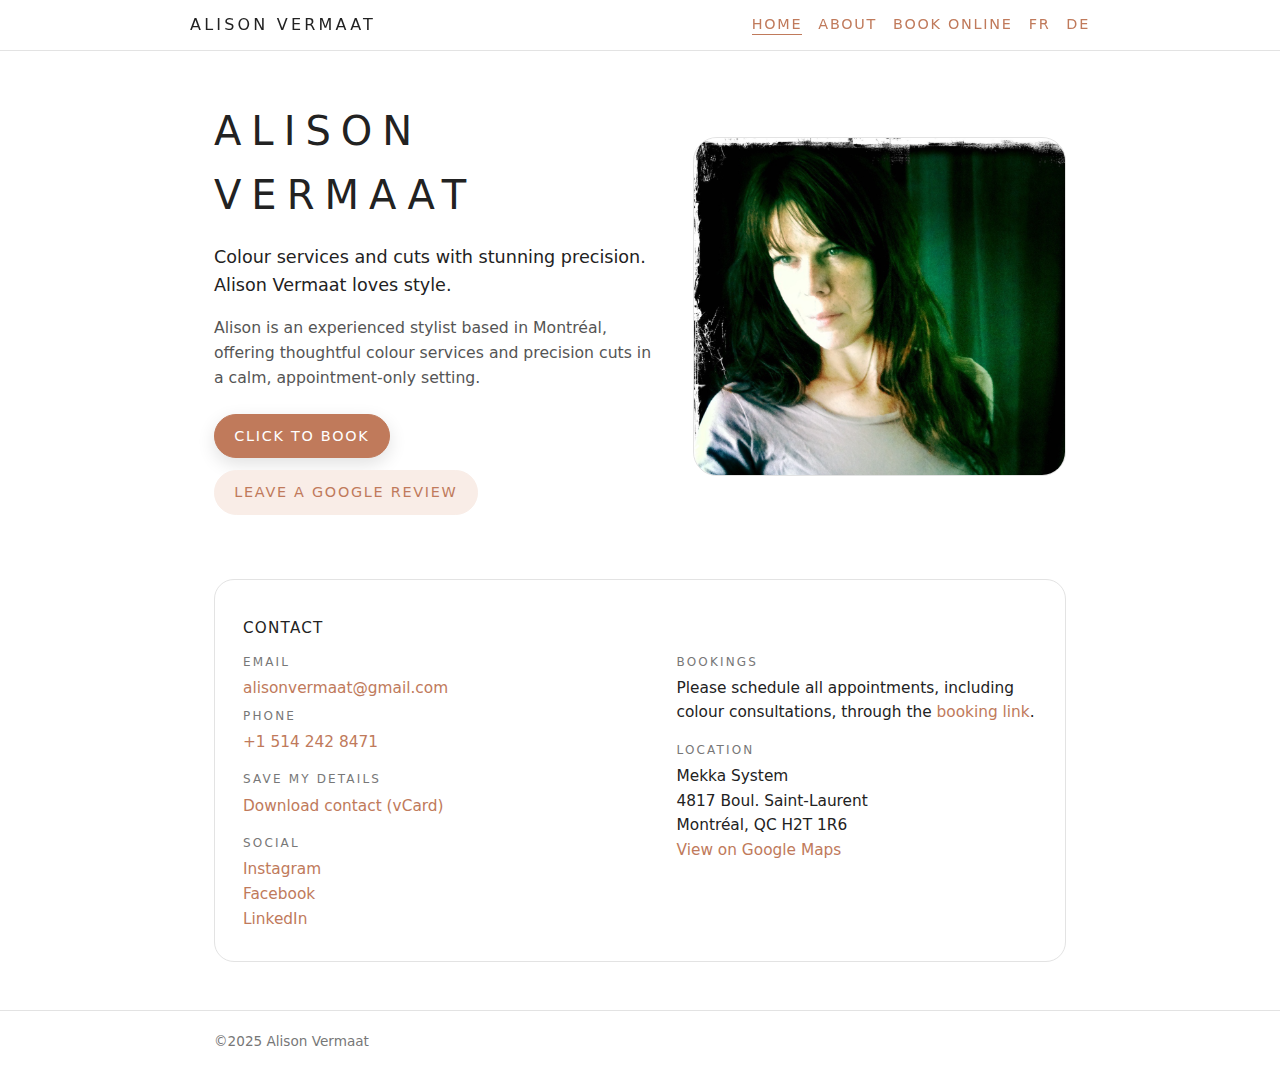
<file: docs/index.html>
<!DOCTYPE html>
<html lang="en">
<head>
<meta charset="utf-8"/>
<!-- Google Tag Manager -->
<script>(function(w,d,s,l,i){w[l]=w[l]||[];w[l].push({'gtm.start':
new Date().getTime(),event:'gtm.js'});var f=d.getElementsByTagName(s)[0],
j=d.createElement(s),dl=l!='dataLayer'?'&l='+l:'';j.async=true;j.src=
'https://www.googletagmanager.com/gtm.js?id='+i+dl;f.parentNode.insertBefore(j,f);
})(window,document,'script','dataLayer','GTM-ML8NBLZ9');</script>
<!-- End Google Tag Manager --> 

<title>Alison Vermaat – Montréal Hairstylist</title>

<!-- Canonical URL -->
<link rel="canonical" href="https://alisonvermaat.com/index.html" />

<meta name="viewport" content="width=device-width, initial-scale=1"/>
<meta name="description" content="Professional hairstylist in Montréal specializing in colour services and precision cuts. Appointment-only services at Mekka System on Saint-Laurent. Book online or contact Alison directly."/>

<!-- Styles -->
<link rel="stylesheet" href="assets/styles.css?v=4"/>

<!-- Language -->
<link rel="alternate" hreflang="fr" href="https://alisonvermaat.com/fr/index.html" />
<link rel="alternate" hreflang="de" href="https://alisonvermaat.com/de/index.html" />

<!-- Favicon -->
<link rel="icon" type="image/png" href="assets/images/icon_0032.png"/>

<!-- Open Graph -->
<meta property="og:title" content="Alison Vermaat – Montréal Hairstylist"/>
<meta property="og:description" content="Colour services and precision cuts in Montréal. Appointment-only services at Mekka System."/>
<meta property="og:image" content="https://alisonvermaat.com/assets/images/ogImage_1200_630.jpg"/>
<meta property="og:url" content="https://alisonvermaat.com/"/>
<meta property="og:type" content="website"/>

<!-- Twitter -->
<meta name="twitter:card" content="summary_large_image"/>
<meta name="twitter:title" content="Alison Vermaat – Montréal Hairstylist"/>
<meta name="twitter:description" content="Colour services and precision cuts in Montréal."/>
<meta name="twitter:image" content="https://alisonvermaat.com/assets/images/ogImage_1200_630.jpg"/>

<!-- Structured Data (JSON-LD for LLMs + SEO) -->
<script type="application/ld+json">
{
  "@context": "https://schema.org",
  "@type": "Person",
  "name": "Alison Vermaat",
  "jobTitle": "Hairstylist",
  "gender": "Female",
  "image": "https://alisonvermaat.com/assets/images/alison-headshot-cropped.png",
  "url": "https://alisonvermaat.com",
  "email": "mailto:alisonvermaat@gmail.com",
  "telephone": "+1-514-242-8471",
  "sameAs": [
    "https://www.instagram.com/alisonvermaat/",
    "https://www.facebook.com/AlisonVermaatHair/"
  ],
  "worksFor": {
    "@type": "Organization",
    "name": "Mekka System",
    "url": "https://mekkasystem.com"
  }
}
</script>

<script type="application/ld+json">
{
  "@context": "https://schema.org",
  "@type": "LocalBusiness",
  "name": "Alison Vermaat Hairstyling",
  "image": "https://alisonvermaat.com/assets/images/alison-headshot-cropped.png",
  "address": {
    "@type": "PostalAddress",
    "streetAddress": "4817 Boul. Saint-Laurent",
    "addressLocality": "Montréal",
    "addressRegion": "QC",
    "postalCode": "H2T 1R6",
    "addressCountry": "CA"
  },
  "geo": {
    "@type": "GeoCoordinates",
    "latitude": 45.5207,
    "longitude": -73.5931
  },
  "telephone": "+1-514-242-8471",
  "priceRange": "$$",
  "url": "https://alisonvermaat.com",
  "sameAs": [
    "https://www.instagram.com/alisonvermaat/",
    "https://www.facebook.com/AlisonVermaatHair/"
  ],
  "makesOffer": {
    "@type": "Offer",
    "availability": "https://schema.org/InStock",
    "url": "https://book.squareup.com/appointments/a61c18f4-47b8-4120-b213-162e80418e71/location/083S261VAGXM2/services?team_member_id=TMOB4-MGZw8AaShi"
  }
}
</script>
<!-- Change to user preferred language  -->
<script>
(function() {
  const COOKIE_NAME = "lang_pref";
  const COOKIE_DAYS = 365;

  // Read cookie
  function getCookie(name) {
    const value = ("; " + document.cookie).split("; " + name + "=");
    return value.length === 2 ? value.pop().split(";").shift() : null;
  }

  // Write cookie
  function setCookie(name, value, days) {
    const date = new Date();
    date.setTime(date.getTime() + (days * 24 * 60 * 60 * 1000));
    const expires = "expires=" + date.toUTCString();
    document.cookie = name + "=" + value + ";" + expires + ";path=/";
  }

  function inLangPath(lang) {
    return location.pathname.includes("/" + lang + "/");
  }

  function redirectTo(lang) {
    if (!inLangPath(lang)) {
      window.location.replace(lang + "/index.html");
    }
  }

  // 1. Respect existing cookie
  const savedLang = getCookie(COOKIE_NAME);
  if (savedLang) {
    if (savedLang === "fr") {
      redirectTo("fr");
    } else if (savedLang === "de") {
      redirectTo("de");
    }
    // If "en" or anything else, stay on default
    return;
  }

  // 2. No cookie? Detect browser language
  const browserLang = (navigator.language || navigator.userLanguage || "").toLowerCase();

  if (browserLang.startsWith("fr")) {
    setCookie(COOKIE_NAME, "fr", COOKIE_DAYS);
    redirectTo("fr");
  } else if (browserLang.startsWith("de")) {
    setCookie(COOKIE_NAME, "de", COOKIE_DAYS);
    redirectTo("de");
  } else {
    // Default to English, but also store the preference
    setCookie(COOKIE_NAME, "en", COOKIE_DAYS);
    // No redirect needed if your root is English
  }
})();
</script>
</head>

<body>
<!-- Google Tag Manager (noscript) -->
<noscript><iframe src="https://www.googletagmanager.com/ns.html?id=GTM-ML8NBLZ9"
height="0" width="0" style="display:none;visibility:hidden"></iframe></noscript>
<!-- End Google Tag Manager (noscript) -->  

<header class="site-header">
  <div class="container header-inner">
    <div class="brand">ALISON VERMAAT</div>
    <nav>
      <ul>
        <li><a class="active" href="index.html">Home</a></li>
        <li><a href="about.html">About</a></li>
        <li><a href="https://book.squareup.com/appointments/a61c18f4-47b8-4120-b213-162e80418e71/location/083S261VAGXM2/services?team_member_id=TMOB4-MGZw8AaShi" target="_blank" rel="noopener">Book Online</a></li>
        <li><a href="fr/index.html" onclick="document.cookie='lang_pref=fr;path=/;max-age=31536000'">FR</a></li>
        <li><a href="de/index.html" onclick="document.cookie='lang_pref=de;path=/;max-age=31536000'">DE</a></li>
      </ul>
    </nav>
  </div>
</header>

<main>

<section class="hero">
  <div class="container hero-grid">

    <div>
      <div class="hero-title">ALISON VERMAAT</div>
      <div class="hero-subtitle">Colour services and cuts with stunning precision. Alison Vermaat loves style.</div>

      <p class="hero-text">
        Alison is an experienced stylist based in Montréal, offering thoughtful colour services and precision cuts
        in a calm, appointment-only setting.
      </p>

      <div class="hero-actions">
        <a class="btn btn-primary" href="https://book.squareup.com/appointments/a61c18f4-47b8-4120-b213-162e80418e71/location/083S261VAGXM2/services?team_member_id=TMOB4-MGZw8AaShi" target="_blank" rel="noopener">Click to book</a>
        <a class="btn btn-outline" href="https://g.page/r/CZDIIzeqloTgEBM/review" target="_blank" rel="noopener">Leave a Google Review</a>
      </div>
    </div>

    <div class="hero-photo">
      <img src="assets/images/alison-headshot-cropped.png" alt="Hairstyling by Alison Vermaat"/>
    </div>

  </div>
</section>

<section>
<div class="container">
  <div class="card">
    <h2 class="section-heading">Contact</h2>

    <div class="contact-grid">

      <!-- Column 1 -->
      <div>

        <div class="label">Email</div>
        <div class="contact-item"><a href="mailto:alisonvermaat@gmail.com">alisonvermaat@gmail.com</a></div>

        <div class="label">Phone</div>
        <div class="contact-item"><a href="tel:+15142428471">+1 514 242 8471</a></div>

        <div class="label" style="margin-top: 1rem;">Save my details</div>
        <div class="contact-item"><a href="assets/alison-vermaat.vcf">Download contact (vCard)</a></div>

        <div class="label" style="margin-top: 1rem;">Social</div>
        <div class="contact-item">
          <a href="https://www.instagram.com/alisonvermaat/" target="_blank" rel="noopener">Instagram</a><br>
          <a href="https://www.facebook.com/AlisonVermaatHair/" target="_blank" rel="noopener">Facebook</a><br>
          <a href="https://www.linkedin.com/in/alison-vermaat-60738720/" target="_blank" rel="noopener">LinkedIn</a>
        </div>

      </div>

      <!-- Column 2 -->
      <div>
        <div class="label">Bookings</div>
        <div class="contact-item">
          Please schedule all appointments, including colour consultations, through the <a href="https://book.squareup.com/appointments/a61c18f4-47b8-4120-b213-162e80418e71/location/083S261VAGXM2/services?team_member_id=TMOB4-MGZw8AaShi" target="_blank" rel="noopener">booking link</a>.
        </div>

        <div class="label" style="margin-top: 1rem;">Location</div>
        <div class="contact-item">
          Mekka System<br>
          4817 Boul. Saint-Laurent<br>
          Montréal, QC H2T 1R6<br>
          <a href="https://maps.app.goo.gl/1p2xYWbR5gcH4Tza8" target="_blank" rel="noopener">View on Google Maps</a>
        </div>
      </div>

    </div>
  </div>
</div>
</section>

</main>

<footer>
  <div class="container footer-inner">
    <div>©2025 Alison Vermaat</div>
  </div>
</footer>

</body>
</html>
</file>
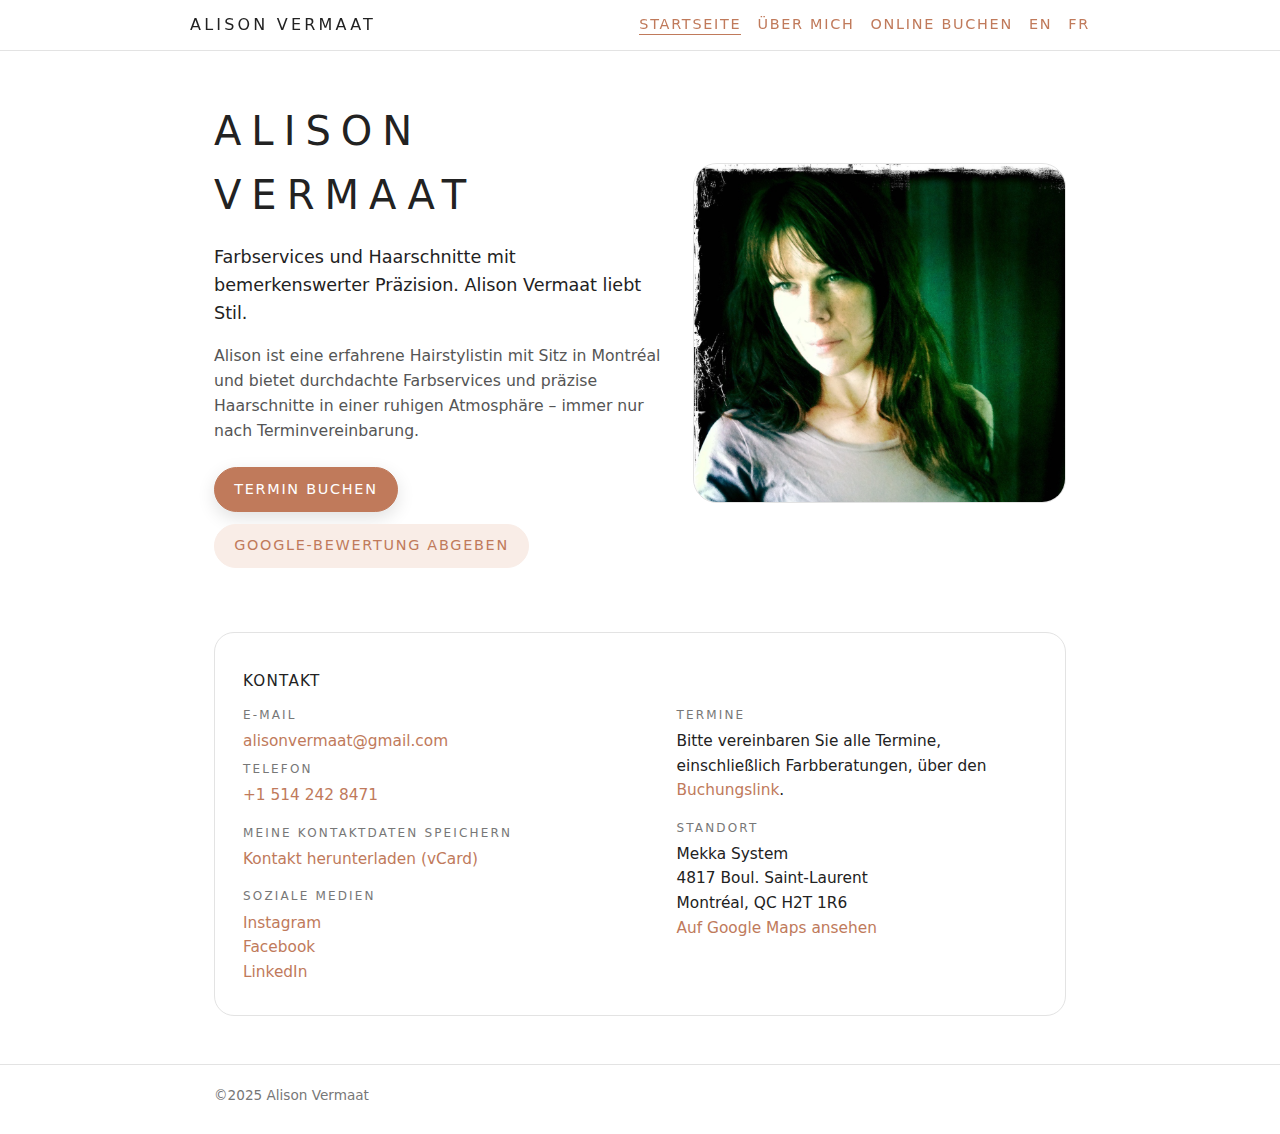
<file: docs/de/index.html>
<!DOCTYPE html>
<html lang="de">
<head>
<meta charset="utf-8"/>

<title>Alison Vermaat – Hairstylistin in Montréal</title>

<link rel="canonical" href="https://alisonvermaat.com/"/>

<meta name="viewport" content="width=device-width, initial-scale=1"/>
<meta name="description" content="Professionelle Hairstylistin in Montréal, spezialisiert auf Farbservices und präzise Haarschnitte. Termine nach Vereinbarung bei Mekka System auf der Saint-Laurent. Online buchen oder Alison direkt kontaktieren."/>

<!-- Styles -->
<link rel="stylesheet" href="../assets/styles.css?v=4"/>

<!-- Language -->
<link rel="alternate" hreflang="en" href="https://alisonvermaat.com/index.html" />
<link rel="alternate" hreflang="fr" href="https://alisonvermaat.com/fr/index.html" />

<!-- Favicon -->
<link rel="icon" type="image/png" href="../assets/images/icon_0032.png"/>

<!-- Open Graph -->
<meta property="og:title" content="Alison Vermaat – Hairstylistin in Montréal"/>
<meta property="og:description" content="Farbservices und präzise Haarschnitte in Montréal, nach Vereinbarung bei Mekka System."/>
<meta property="og:image" content="https://alisonvermaat.com/assets/images/ogImage_1200_630.jpg"/>
<meta property="og:url" content="https://alisonvermaat.com/"/>
<meta property="og:type" content="website"/>

<!-- Twitter -->
<meta name="twitter:card" content="summary_large_image"/>
<meta name="twitter:title" content="Alison Vermaat – Hairstylistin in Montréal"/>
<meta name="twitter:description" content="Farbservices und präzise Haarschnitte in Montréal."/>
<meta name="twitter:image" content="https://alisonvermaat.com/assets/images/ogImage_1200_630.jpg"/>

</head>

<body>

<div lang="de">

<header class="site-header">
  <div class="container header-inner">
    <div class="brand">ALISON VERMAAT</div>
    <nav>
      <ul>
        <li><a class="active" href="index.html">Startseite</a></li>
        <li><a href="about.html">Über mich</a></li>
        <li>
          <a href="https://book.squareup.com/appointments/a61c18f4-47b8-4120-b213-162e80418e71/location/083S261VAGXM2/services?team_member_id=TMOB4-MGZw8AaShi"
             target="_blank" rel="noopener">
             Online buchen
          </a>
        </li>
        <li><a href="../index.html" onclick="document.cookie='lang_pref=en;path=/;max-age=31536000'">EN</a></li>
        <li><a href="../fr/index.html" onclick="document.cookie='lang_pref=fr;path=/;max-age=31536000'">FR</a></li>
      </ul>
    </nav>
  </div>
</header>

<main>

<section class="hero">
  <div class="container hero-grid">

    <div>
      <div class="hero-title">ALISON VERMAAT</div>
      <div class="hero-subtitle">
        Farbservices und Haarschnitte mit bemerkenswerter Präzision. Alison Vermaat liebt Stil.
      </div>

      <p class="hero-text">
        Alison ist eine erfahrene Hairstylistin mit Sitz in Montréal und bietet durchdachte Farbservices
        und präzise Haarschnitte in einer ruhigen Atmosphäre – immer nur nach Terminvereinbarung.
      </p>

      <div class="hero-actions">
        <a class="btn btn-primary"
           href="https://book.squareup.com/appointments/a61c18f4-47b8-4120-b213-162e80418e71/location/083S261VAGXM2/services?team_member_id=TMOB4-MGZw8AaShi"
           target="_blank" rel="noopener">
           Termin buchen
        </a>

        <a class="btn btn-outline"
           href="https://g.page/r/CZDIIzeqloTgEBM/review"
           target="_blank" rel="noopener">
           Google-Bewertung abgeben
        </a>
      </div>
    </div>

    <div class="hero-photo">
      <img src="../assets/images/alison-headshot-cropped.png"
           alt="Hairstylistin Alison Vermaat in Montréal"/>
    </div>

  </div>
</section>

<section>
  <div class="container">
    <div class="card">
      <h2 class="section-heading">Kontakt</h2>

      <div class="contact-grid">

        <!-- Left Column -->
        <div>

          <div class="label">E-Mail</div>
          <div class="contact-item">
            <a href="mailto:alisonvermaat@gmail.com">alisonvermaat@gmail.com</a>
          </div>

          <div class="label">Telefon</div>
          <div class="contact-item">
            <a href="tel:+15142428471">+1 514 242 8471</a>
          </div>

          <div class="label" style="margin-top: 1rem;">Meine Kontaktdaten speichern</div>
          <div class="contact-item">
            <a href="../assets/alison-vermaat.vcf">Kontakt herunterladen (vCard)</a>
          </div>

          <div class="label" style="margin-top: 1rem;">Soziale Medien</div>
          <div class="contact-item">
            <a href="https://www.instagram.com/alisonvermaat/" target="_blank" rel="noopener">Instagram</a><br>
            <a href="https://www.facebook.com/AlisonVermaatHair/" target="_blank" rel="noopener">Facebook</a><br>
            <a href="https://www.linkedin.com/in/alison-vermaat-60738720/" target="_blank" rel="noopener">LinkedIn</a>
          </div>

        </div>

        <!-- Right Column -->
        <div>

          <div class="label">Termine</div>
          <div class="contact-item">
            Bitte vereinbaren Sie alle Termine, einschließlich Farbberatungen, über den <a href="https://book.squareup.com/appointments/a61c18f4-47b8-4120-b213-162e80418e71/location/083S261VAGXM2/services?team_member_id=TMOB4-MGZw8AaShi" target="_blank" rel="noopener">Buchungslink</a>.
          </div>

          <div class="label" style="margin-top: 1rem;">Standort</div>
          <div class="contact-item">
            Mekka System<br>
            4817 Boul. Saint-Laurent<br>
            Montréal, QC H2T 1R6<br>
            <a href="https://maps.app.goo.gl/1p2xYWbR5gcH4Tza8" target="_blank" rel="noopener">
              Auf Google Maps ansehen
            </a>
          </div>

        </div>

      </div>
    </div>
  </div>
</section>

</main>

<footer>
  <div class="container footer-inner">
    <div>©2025 Alison Vermaat</div>
  </div>
</footer>

</div>

</body>
</html>
</file>
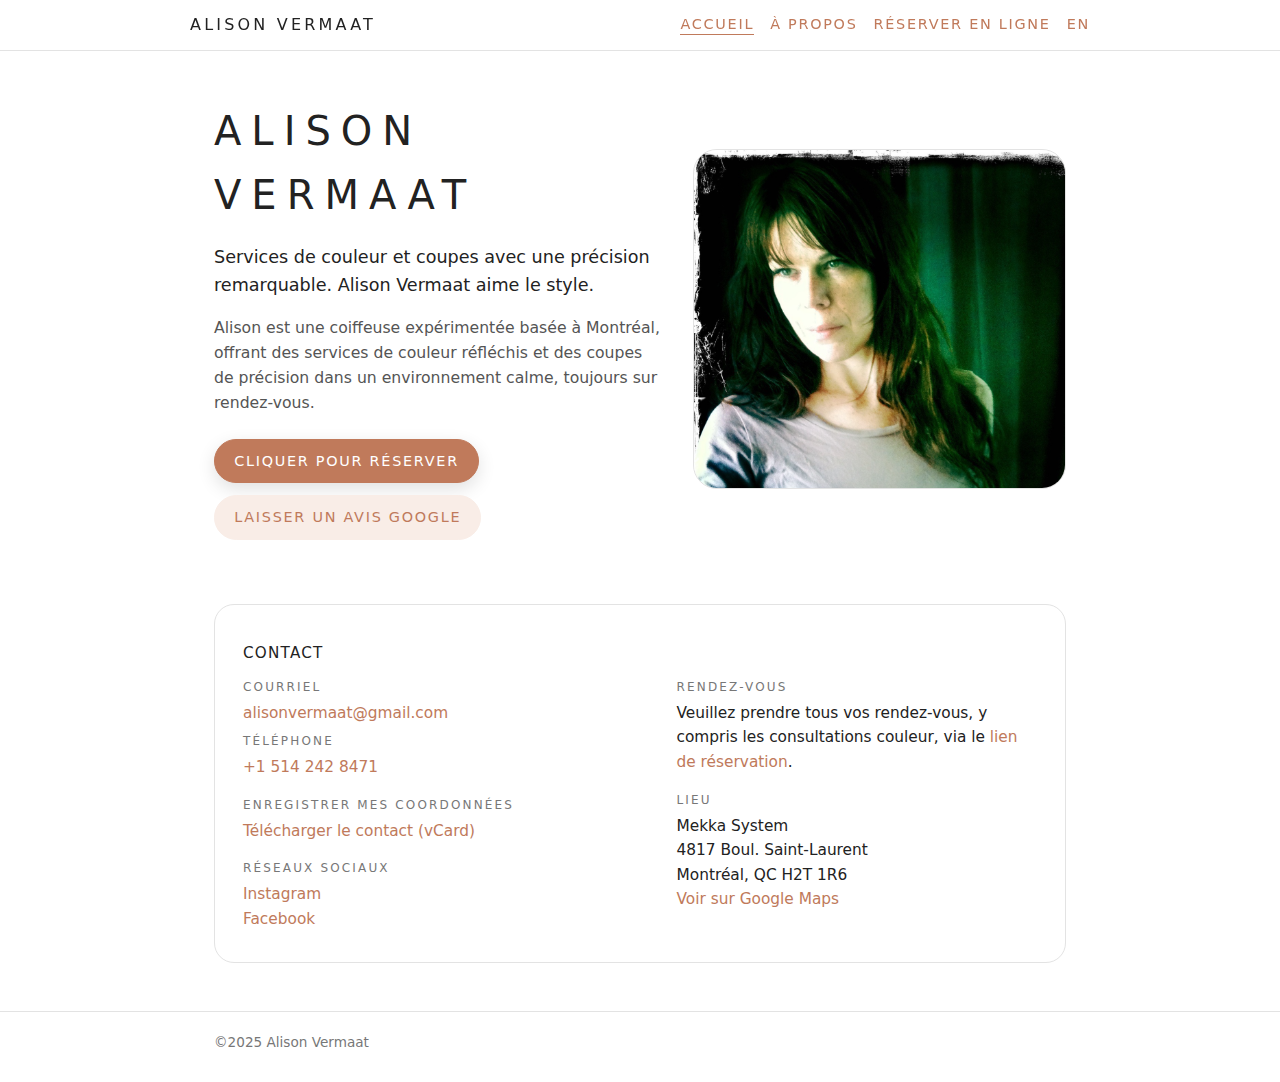
<file: docs/fr/index.html>
<!DOCTYPE html>
<html lang="fr">
<head>
<meta charset="utf-8"/>

<title>Alison Vermaat – Coiffeuse à Montréal</title>

<link rel="canonical" href="https://alisonvermaat.com/"/>

<meta name="viewport" content="width=device-width, initial-scale=1"/>
<meta name="description" content="Coiffeuse professionnelle à Montréal, spécialisée en services de couleur et coupes de précision. Services sur rendez-vous chez Mekka System sur Saint-Laurent. Réservez en ligne ou contactez Alison directement."/>

<!-- Styles -->
<link rel="stylesheet" href="../assets/styles.css"/>

<!-- Language -->
<link rel="alternate" hreflang="en" href="https://alisonvermaat.com/index.html" />

<!-- Favicon -->
<link rel="icon" type="image/png" href="../assets/images/icon_0032.png"/>

<!-- Open Graph -->
<meta property="og:title" content="Alison Vermaat – Coiffeuse à Montréal"/>
<meta property="og:description" content="Services de couleur et coupes de précision à Montréal, sur rendez-vous chez Mekka System."/>
<meta property="og:image" content="https://alisonvermaat.com/assets/images/alison-headshot-cropped.png"/>
<meta property="og:url" content="https://alisonvermaat.com/"/>
<meta property="og:type" content="website"/>

<!-- Twitter -->
<meta name="twitter:card" content="summary_large_image"/>
<meta name="twitter:title" content="Alison Vermaat – Coiffeuse à Montréal"/>
<meta name="twitter:description" content="Services de couleur et coupes de précision à Montréal."/>
<meta name="twitter:image" content="https://alisonvermaat.com/assets/images/alison-headshot-cropped.png"/>

</head>

<body>

<!-- ***** FRENCH WRAPPER START ***** -->
<div lang="fr">

<header class="site-header">
  <div class="container header-inner">
    <div class="brand">ALISON VERMAAT</div>
    <nav>
      <ul>
        <li><a class="active" href="index.html">Accueil</a></li>
        <li><a href="about.html">À propos</a></li>
        <li>
          <a href="https://book.squareup.com/appointments/a61c18f4-47b8-4120-b213-162e80418e71/location/083S261VAGXM2/services?team_member_id=TMOB4-MGZw8AaShi"
             target="_blank" rel="noopener">
             Réserver en ligne
          </a>
        </li>
        <li><a href="../index.html">EN</a></li>
      </ul>
    </nav>
  </div>
</header>

<main>

<section class="hero">
  <div class="container hero-grid">

    <div>
      <div class="hero-title">ALISON VERMAAT</div>
      <div class="hero-subtitle">
        Services de couleur et coupes avec une précision remarquable. Alison Vermaat aime le style.
      </div>

      <p class="hero-text">
        Alison est une coiffeuse expérimentée basée à Montréal, offrant des services de couleur réfléchis
        et des coupes de précision dans un environnement calme, toujours sur rendez-vous.
      </p>

      <div class="hero-actions">
        <a class="btn btn-primary"
           href="https://book.squareup.com/appointments/a61c18f4-47b8-4120-b213-162e80418e71/location/083S261VAGXM2/services?team_member_id=TMOB4-MGZw8AaShi"
           target="_blank" rel="noopener">
           Cliquer pour réserver
        </a>

        <a class="btn btn-outline"
           href="https://g.page/r/CZDIIzeqloTgEBM/review"
           target="_blank" rel="noopener">
           Laisser un avis Google
        </a>
      </div>
    </div>

    <div class="hero-photo">
      <img src="../assets/images/alison-headshot-cropped.png"
           alt="Coiffeuse Alison Vermaat à Montréal"/>
    </div>

  </div>
</section>

<section>
  <div class="container">
    <div class="card">
      <h2 class="section-heading">Contact</h2>

      <div class="contact-grid">

        <!-- Left Column -->
        <div>

          <div class="label">Courriel</div>
          <div class="contact-item">
            <a href="mailto:alisonvermaat@gmail.com">alisonvermaat@gmail.com</a>
          </div>

          <div class="label">Téléphone</div>
          <div class="contact-item">
            <a href="tel:+15142428471">+1 514 242 8471</a>
          </div>

          <div class="label" style="margin-top: 1rem;">Enregistrer mes coordonnées</div>
          <div class="contact-item">
            <a href="../assets/alison-vermaat.vcf">Télécharger le contact (vCard)</a>
          </div>

          <div class="label" style="margin-top: 1rem;">Réseaux sociaux</div>
          <div class="contact-item">
            <a href="https://www.instagram.com/alisonvermaat/" target="_blank" rel="noopener">Instagram</a><br>
            <a href="https://www.facebook.com/AlisonVermaatHair/" target="_blank" rel="noopener">Facebook</a>
          </div>

        </div>

        <!-- Right Column -->
        <div>

          <div class="label">Rendez-vous</div>
          <div class="contact-item">
            Veuillez prendre tous vos rendez-vous, y compris les consultations couleur, via le <a href="https://book.squareup.com/appointments/a61c18f4-47b8-4120-b213-162e80418e71/location/083S261VAGXM2/services?team_member_id=TMOB4-MGZw8AaShi" target="_blank" rel="noopener">lien de réservation</a>.
          </div>

          <div class="label" style="margin-top: 1rem;">Lieu</div>
          <div class="contact-item">
            Mekka System<br>
            4817 Boul. Saint-Laurent<br>
            Montréal, QC H2T 1R6<br>
            <a href="https://maps.app.goo.gl/1p2xYWbR5gcH4Tza8" target="_blank" rel="noopener">
              Voir sur Google Maps
            </a>
          </div>

        </div>

      </div>
    </div>
  </div>
</section>

</main>

<footer>
  <div class="container footer-inner">
    <div>©2025 Alison Vermaat</div>
  </div>
</footer>

</div>
<!-- ***** FRENCH WRAPPER END ***** -->

</body>
</html>
</file>
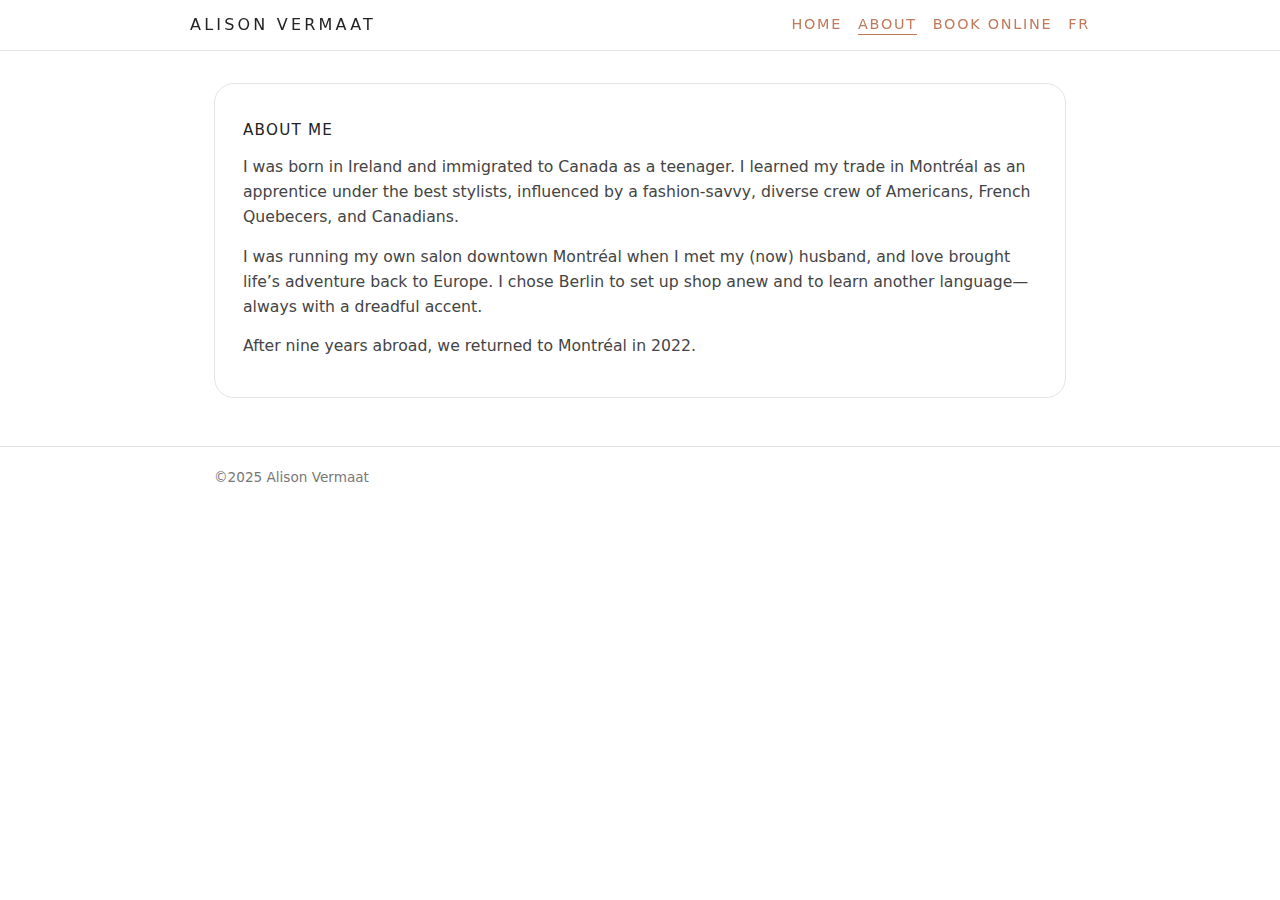
<file: docs/about copy.html>
<!doctype html>
<html lang="en">
<head>
  <meta charset="utf-8" />
  <title>About – Alison Vermaat</title>

  <!-- Canonical URL -->
  <link rel="canonical" href="https://alisonvermaat.com/about.html" />

  <meta name="viewport" content="width=device-width, initial-scale=1" />
  <meta name="description" content="Learn more about Montréal hairstylist Alison Vermaat, her background, training, and international experience." />

  <!-- Styles -->
  <link rel="stylesheet" href="assets/styles.css?v=4" />

  <!-- Language Alternate -->
  <link rel="alternate" hreflang="fr" href="https://alisonvermaat.com/fr/about.html" />

  <!-- Favicon -->
  <link rel="icon" type="image/png" href="assets/images/icon_0032.png"/>

  <!-- Open Graph -->
  <meta property="og:title" content="About – Alison Vermaat"/>
  <meta property="og:description" content="Learn about Montréal hairstylist Alison Vermaat and her international experience in Ireland, Canada, and Berlin."/>
  <meta property="og:image" content="https://alisonvermaat.com/assets/images/alison-headshot-cropped.png"/>
  <meta property="og:url" content="https://alisonvermaat.com/about.html"/>
  <meta property="og:type" content="profile"/>

  <!-- Twitter -->
  <meta name="twitter:card" content="summary_large_image"/>
  <meta name="twitter:title" content="About – Alison Vermaat"/>
  <meta name="twitter:description" content="Learn more about Montréal hairstylist Alison Vermaat, her background, training, and international experience."/>
  <meta name="twitter:image" content="https://alisonvermaat.com/assets/images/alison-headshot-cropped.png"/>

  <!-- Structured Data (Person) -->
  <script type="application/ld+json">
  {
    "@context": "https://schema.org",
    "@type": "Person",
    "name": "Alison Vermaat",
    "jobTitle": "Hairstylist",
    "gender": "Female",
    "image": "https://alisonvermaat.com/assets/images/alison-headshot-cropped.png",
    "url": "https://alisonvermaat.com/about.html",
    "email": "mailto:alisonvermaat@gmail.com",
    "telephone": "+1-514-242-8471",
    "sameAs": [
      "https://www.instagram.com/alisonvermaat/",
      "https://www.facebook.com/AlisonVermaatHair/"
    ],
    "worksFor": {
      "@type": "Organization",
      "name": "Mekka System",
      "url": "https://mekkasystem.com"
    }
  }
  </script>

</head>
<body>
<header class="site-header">
  <div class="container header-inner">
    <div class="brand">ALISON VERMAAT</div>
    <nav>
      <ul>
        <li><a href="index.html">Home</a></li>
        <li><a href="about.html" class="active">About</a></li>
        <li><a href="https://book.squareup.com/appointments/a61c18f4-47b8-4120-b213-162e80418e71/location/083S261VAGXM2/services?team_member_id=TMOB4-MGZw8AaShi" rel="noopener" target="_blank">Book Online</a></li>
        <li><a href="fr/about.html">FR</a></li>
      </ul>
    </nav>
  </div>
</header>

<main>
  <section>
    <div class="container">
      <div class="card about-body">

        <div lang="en">
          <h1 class="section-heading">About Me</h1>
          <p>I was born in Ireland and immigrated to Canada as a teenager. I learned my trade in Montréal as an apprentice under the best stylists, influenced by a fashion-savvy, diverse crew of Americans, French Quebecers, and Canadians.</p>

          <p>I was running my own salon downtown Montréal when I met my (now) husband, and love brought life’s adventure back to Europe. I chose Berlin to set up shop anew and to learn another language—always with a dreadful accent.</p>

          <p>After nine years abroad, we returned to Montréal in 2022.</p>
        </div>

      </div>
    </div>
  </section>
</main>

<footer>
  <div class="container footer-inner">
    <div>©2025 Alison Vermaat</div>
  </div>
</footer>
</body>
</html>
</file>
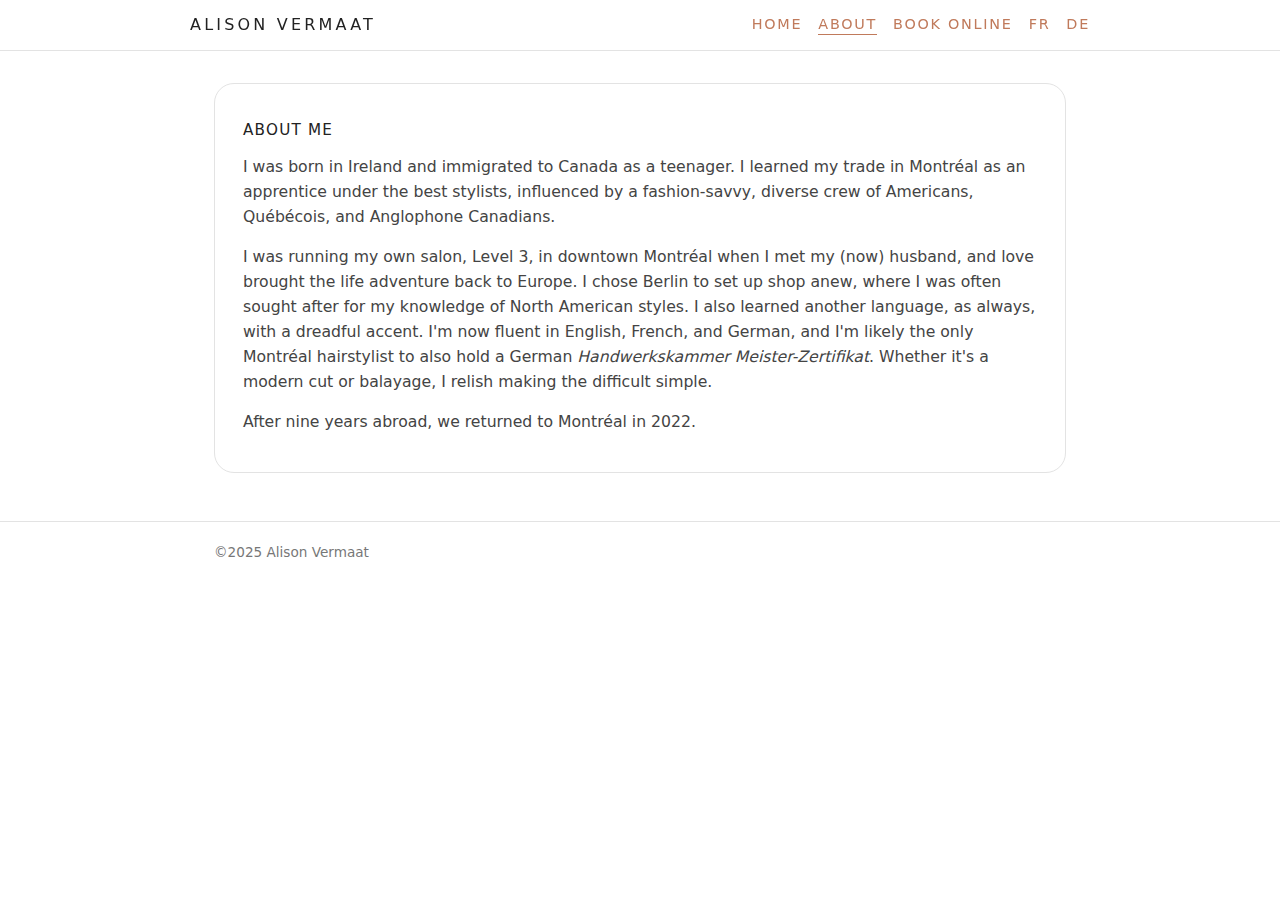
<file: docs/about.html>
<!doctype html>
<html lang="en">
<head>
  <meta charset="utf-8" />
  <title>About – Alison Vermaat</title>

  <!-- Canonical URL -->
  <link rel="canonical" href="https://alisonvermaat.com/about.html" />

  <meta name="viewport" content="width=device-width, initial-scale=1" />
  <meta name="description" content="Learn more about Montréal hairstylist Alison Vermaat, her background, training, and international experience." />

  <!-- Styles -->
  <link rel="stylesheet" href="assets/styles.css?v=4" />

  <!-- Language Alternate -->
  <link rel="alternate" hreflang="fr" href="https://alisonvermaat.com/fr/about.html" />
  <link rel="alternate" hreflang="de" href="https://alisonvermaat.com/de/about.html" />

  <!-- Favicon -->
  <link rel="icon" type="image/png" href="assets/images/icon_0032.png"/>

  <!-- Open Graph -->
  <meta property="og:title" content="About – Alison Vermaat"/>
  <meta property="og:description" content="Learn about Montréal hairstylist Alison Vermaat and her international experience in Ireland, Canada, and Berlin."/>
  <meta property="og:image" content="https://alisonvermaat.com/assets/images/alison-headshot-cropped.png"/>
  <meta property="og:url" content="https://alisonvermaat.com/about.html"/>
  <meta property="og:type" content="profile"/>

  <!-- Twitter -->
  <meta name="twitter:card" content="summary_large_image"/>
  <meta name="twitter:title" content="About – Alison Vermaat"/>
  <meta name="twitter:description" content="Learn more about Montréal hairstylist Alison Vermaat, her background, training, and international experience."/>
  <meta name="twitter:image" content="https://alisonvermaat.com/assets/images/alison-headshot-cropped.png"/>

  <!-- Structured Data (Person) -->
  <script type="application/ld+json">
  {
    "@context": "https://schema.org",
    "@type": "Person",
    "name": "Alison Vermaat",
    "jobTitle": "Hairstylist",
    "gender": "Female",
    "image": "https://alisonvermaat.com/assets/images/alison-headshot-cropped.png",
    "url": "https://alisonvermaat.com/about.html",
    "email": "mailto:alisonvermaat@gmail.com",
    "telephone": "+1-514-242-8471",
    "sameAs": [
      "https://www.instagram.com/alisonvermaat/",
      "https://www.facebook.com/AlisonVermaatHair/"
    ],
    "worksFor": {
      "@type": "Organization",
      "name": "Mekka System",
      "url": "https://mekkasystem.com"
    }
  }
  </script>

</head>
<body>
<header class="site-header">
  <div class="container header-inner">
    <div class="brand">ALISON VERMAAT</div>
    <nav>
      <ul>
        <li><a href="index.html">Home</a></li>
        <li><a href="about.html" class="active">About</a></li>
        <li><a href="https://book.squareup.com/appointments/a61c18f4-47b8-4120-b213-162e80418e71/location/083S261VAGXM2/services?team_member_id=TMOB4-MGZw8AaShi" rel="noopener" target="_blank">Book Online</a></li>
        <li><a href="fr/about.html" onclick="document.cookie='lang_pref=fr;path=/;max-age=31536000'">FR</a></li>
        <li><a href="de/about.html" onclick="document.cookie='lang_pref=de;path=/;max-age=31536000'">DE</a></li>
      </ul>
    </nav>
  </div>
</header>

<main>
  <section>
    <div class="container">
      <div class="card about-body">

        <div lang="en">
          <h1 class="section-heading">About Me</h1>
          <p>I was born in Ireland and immigrated to Canada as a teenager. I learned my trade in Montréal as an apprentice under the best stylists, influenced by a fashion-savvy, diverse crew of Americans, Québécois, and Anglophone Canadians.</p>

          <p>I was running my own salon, Level 3, in downtown Montréal when I met my (now) husband, and love brought the life adventure back to Europe. I chose Berlin to set up shop anew, where I was often sought after for my knowledge of North American styles. I also learned another language, as always, with a dreadful accent. I'm now fluent in English, French, and German, and I'm likely the only Montréal hairstylist to also hold a German <i>Handwerkskammer Meister-Zertifikat</i>. Whether it's a modern cut or balayage, I relish making the difficult simple.</p>

          <p>After nine years abroad, we returned to Montréal in 2022.</p>
        </div>

      </div>
    </div>
  </section>
</main>

<footer>
  <div class="container footer-inner">
    <div>©2025 Alison Vermaat</div>
  </div>
</footer>
</body>
</html>
</file>
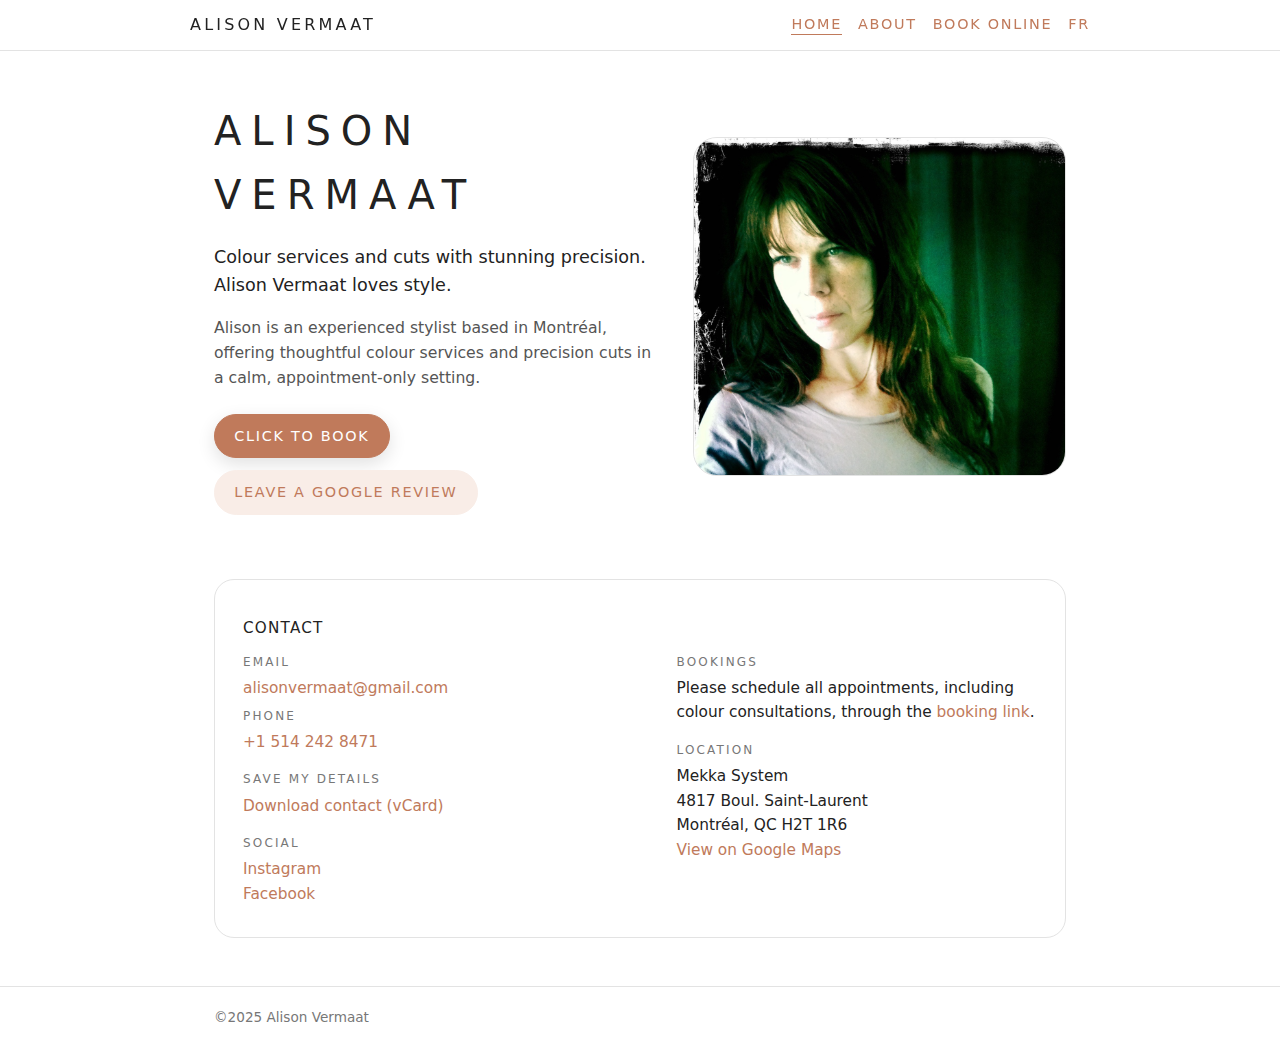
<file: docs/index copy.html>
<!DOCTYPE html>
<html lang="en">
<head>
<meta charset="utf-8"/>

<title>Alison Vermaat – Montréal Hairstylist</title>

<!-- Canonical URL -->
<link rel="canonical" href="https://alisonvermaat.com/index.html" />

<meta name="viewport" content="width=device-width, initial-scale=1"/>
<meta name="description" content="Professional hairstylist in Montréal specializing in colour services and precision cuts. Appointment-only services at Mekka System on Saint-Laurent. Book online or contact Alison directly."/>

<!-- Styles -->
<link rel="stylesheet" href="assets/styles.css?v=4"/>

<!-- Language -->
<link rel="alternate" hreflang="fr" href="https://alisonvermaat.com/fr/index.html" />

<!-- Favicon -->
<link rel="icon" type="image/png" href="assets/images/icon_0032.png"/>

<!-- Open Graph -->
<meta property="og:title" content="Alison Vermaat – Montréal Hairstylist"/>
<meta property="og:description" content="Colour services and precision cuts in Montréal. Appointment-only services at Mekka System."/>
<meta property="og:image" content="https://alisonvermaat.com/assets/images/alison-headshot-cropped.png"/>
<meta property="og:url" content="https://alisonvermaat.com/"/>
<meta property="og:type" content="website"/>

<!-- Twitter -->
<meta name="twitter:card" content="summary_large_image"/>
<meta name="twitter:title" content="Alison Vermaat – Montréal Hairstylist"/>
<meta name="twitter:description" content="Colour services and precision cuts in Montréal."/>
<meta name="twitter:image" content="https://alisonvermaat.com/assets/images/alison-headshot-cropped.png"/>

<!-- Structured Data (JSON-LD for LLMs + SEO) -->
<script type="application/ld+json">
{
  "@context": "https://schema.org",
  "@type": "Person",
  "name": "Alison Vermaat",
  "jobTitle": "Hairstylist",
  "gender": "Female",
  "image": "https://alisonvermaat.com/assets/images/alison-headshot-cropped.png",
  "url": "https://alisonvermaat.com",
  "email": "mailto:alisonvermaat@gmail.com",
  "telephone": "+1-514-242-8471",
  "sameAs": [
    "https://www.instagram.com/alisonvermaat/",
    "https://www.facebook.com/AlisonVermaatHair/"
  ],
  "worksFor": {
    "@type": "Organization",
    "name": "Mekka System",
    "url": "https://mekkasystem.com"
  }
}
</script>

<script type="application/ld+json">
{
  "@context": "https://schema.org",
  "@type": "LocalBusiness",
  "name": "Alison Vermaat Hairstyling",
  "image": "https://alisonvermaat.com/assets/images/alison-headshot-cropped.png",
  "address": {
    "@type": "PostalAddress",
    "streetAddress": "4817 Boul. Saint-Laurent",
    "addressLocality": "Montréal",
    "addressRegion": "QC",
    "postalCode": "H2T 1R6",
    "addressCountry": "CA"
  },
  "geo": {
    "@type": "GeoCoordinates",
    "latitude": 45.5207,
    "longitude": -73.5931
  },
  "telephone": "+1-514-242-8471",
  "priceRange": "$$",
  "url": "https://alisonvermaat.com",
  "sameAs": [
    "https://www.instagram.com/alisonvermaat/",
    "https://www.facebook.com/AlisonVermaatHair/"
  ],
  "makesOffer": {
    "@type": "Offer",
    "availability": "https://schema.org/InStock",
    "url": "https://book.squareup.com/appointments/a61c18f4-47b8-4120-b213-162e80418e71/location/083S261VAGXM2/services?team_member_id=TMOB4-MGZw8AaShi"
  }
}
</script>
<!-- Change to French language if preferred -->
<script>
  // Browser language detection with fallback safety
  (function() {
    const userLang = navigator.language || navigator.userLanguage;

    // Only redirect if:
    // 1. Browser language starts with "fr"
    // 2. We are not already on /fr/
    if (userLang && userLang.toLowerCase().startsWith("fr")) {
      if (!window.location.pathname.includes("/fr/")) {
        window.location.replace("fr/index.html");
      }
    }
  })();
</script>

</head>

<body>

<header class="site-header">
  <div class="container header-inner">
    <div class="brand">ALISON VERMAAT</div>
    <nav>
      <ul>
        <li><a class="active" href="index.html">Home</a></li>
        <li><a href="about.html">About</a></li>
        <li><a href="https://book.squareup.com/appointments/a61c18f4-47b8-4120-b213-162e80418e71/location/083S261VAGXM2/services?team_member_id=TMOB4-MGZw8AaShi" target="_blank" rel="noopener">Book Online</a></li>
        <li><a href="fr/index.html">FR</a></li>
      </ul>
    </nav>
  </div>
</header>

<main>

<section class="hero">
  <div class="container hero-grid">

    <div>
      <div class="hero-title">ALISON VERMAAT</div>
      <div class="hero-subtitle">Colour services and cuts with stunning precision. Alison Vermaat loves style.</div>

      <p class="hero-text">
        Alison is an experienced stylist based in Montréal, offering thoughtful colour services and precision cuts
        in a calm, appointment-only setting.
      </p>

      <div class="hero-actions">
        <a class="btn btn-primary" href="https://book.squareup.com/appointments/a61c18f4-47b8-4120-b213-162e80418e71/location/083S261VAGXM2/services?team_member_id=TMOB4-MGZw8AaShi" target="_blank" rel="noopener">Click to book</a>
        <a class="btn btn-outline" href="https://g.page/r/CZDIIzeqloTgEBM/review" target="_blank" rel="noopener">Leave a Google Review</a>
      </div>
    </div>

    <div class="hero-photo">
      <img src="assets/images/alison-headshot-cropped.png" alt="Hairstyling by Alison Vermaat"/>
    </div>

  </div>
</section>

<section>
<div class="container">
  <div class="card">
    <h2 class="section-heading">Contact</h2>

    <div class="contact-grid">

      <!-- Column 1 -->
      <div>

        <div class="label">Email</div>
        <div class="contact-item"><a href="mailto:alisonvermaat@gmail.com">alisonvermaat@gmail.com</a></div>

        <div class="label">Phone</div>
        <div class="contact-item"><a href="tel:+15142428471">+1 514 242 8471</a></div>

        <div class="label" style="margin-top: 1rem;">Save my details</div>
        <div class="contact-item"><a href="assets/alison-vermaat.vcf">Download contact (vCard)</a></div>

        <div class="label" style="margin-top: 1rem;">Social</div>
        <div class="contact-item">
          <a href="https://www.instagram.com/alisonvermaat/" target="_blank" rel="noopener">Instagram</a><br>
          <a href="https://www.facebook.com/AlisonVermaatHair/" target="_blank" rel="noopener">Facebook</a>
        </div>

      </div>

      <!-- Column 2 -->
      <div>
        <div class="label">Bookings</div>
        <div class="contact-item">
          Please schedule all appointments, including colour consultations, through the <a href="https://book.squareup.com/appointments/a61c18f4-47b8-4120-b213-162e80418e71/location/083S261VAGXM2/services?team_member_id=TMOB4-MGZw8AaShi" target="_blank" rel="noopener">booking link</a>.
        </div>

        <div class="label" style="margin-top: 1rem;">Location</div>
        <div class="contact-item">
          Mekka System<br>
          4817 Boul. Saint-Laurent<br>
          Montréal, QC H2T 1R6<br>
          <a href="https://maps.app.goo.gl/1p2xYWbR5gcH4Tza8" target="_blank" rel="noopener">View on Google Maps</a>
        </div>
      </div>

    </div>
  </div>
</div>
</section>

</main>

<footer>
  <div class="container footer-inner">
    <div>©2025 Alison Vermaat</div>
  </div>
</footer>

</body>
</html>
</file>
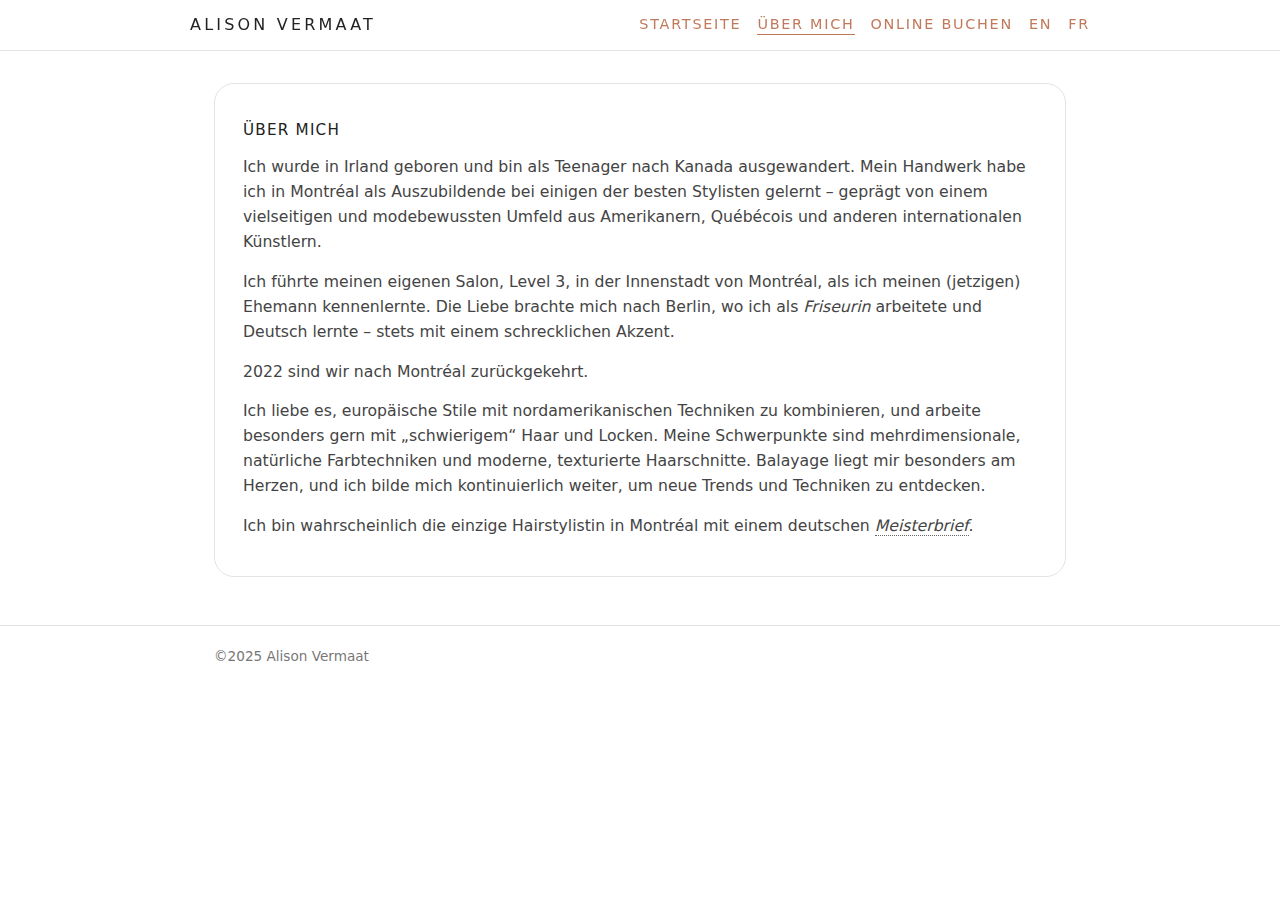
<file: docs/de/about.html>
<!doctype html>
<html lang="de">
<head>
  <meta charset="utf-8" />
  <title>Über mich – Alison Vermaat</title>

  <!-- Canonical URL -->
  <link rel="canonical" href="https://alisonvermaat.com/de/about.html" />

  <meta name="viewport" content="width=device-width, initial-scale=1" />
  <meta name="description" content="Erfahren Sie mehr über die Hairstylistin Alison Vermaat aus Montréal, ihren internationalen Werdegang und ihre professionelle Erfahrung." />

  <!-- Styles -->
  <link rel="stylesheet" href="../assets/styles.css?v=4" />

  <!-- Language Alternate -->
  <link rel="alternate" hreflang="en" href="https://alisonvermaat.com/about.html" />
  <link rel="alternate" hreflang="fr" href="https://alisonvermaat.com/fr/about.html" />

  <!-- Favicon -->
  <link rel="icon" type="image/png" href="../assets/images/icon_0032.png"/>

  <!-- Open Graph -->
  <meta property="og:title" content="Über mich – Alison Vermaat"/>
  <meta property="og:description" content="Entdecken Sie den Werdegang von Alison Vermaat, Hairstylistin in Montréal, ausgebildet in Kanada und mit Berufserfahrung in Europa."/>
  <meta property="og:image" content="https://alisonvermaat.com/assets/images/alison-headshot-cropped.png"/>
  <meta property="og:url" content="https://alisonvermaat.com/de/about.html"/>
  <meta property="og:type" content="profile"/>

  <!-- Twitter -->
  <meta name="twitter:card" content="summary_large_image"/>
  <meta name="twitter:title" content="Über mich – Alison Vermaat"/>
  <meta name="twitter:description" content="Erfahren Sie mehr über die internationale Erfahrung und berufliche Laufbahn von Alison Vermaat, Hairstylistin in Montréal."/>
  <meta name="twitter:image" content="https://alisonvermaat.com/assets/images/alison-headshot-cropped.png"/>

  <!-- Structured Data (Person) -->
  <script type="application/ld+json">
  {
    "@context": "https://schema.org",
    "@type": "Person",
    "name": "Alison Vermaat",
    "jobTitle": "Hairstylistin",
    "gender": "Female",
    "image": "https://alisonvermaat.com/assets/images/alison-headshot-cropped.png",
    "url": "https://alisonvermaat.com/de/about.html",
    "email": "mailto:alisonvermaat@gmail.com",
    "telephone": "+1-514-242-8471",
    "sameAs": [
      "https://www.instagram.com/alisonvermaat/",
      "https://www.facebook.com/AlisonVermaatHair/"
    ],
    "worksFor": {
      "@type": "Organization",
      "name": "Mekka System",
      "url": "https://mekkasystem.com"
    }
  }
  </script>

</head>
<body>
<header class="site-header">
  <div class="container header-inner">
    <div class="brand">ALISON VERMAAT</div>
    <nav>
      <ul>
        <li><a href="index.html">Startseite</a></li>
        <li><a href="about.html" class="active">Über mich</a></li>
        <li>
          <a href="https://book.squareup.com/appointments/a61c18f4-47b8-4120-b213-162e80418e71/location/083S261VAGXM2/services?team_member_id=TMOB4-MGZw8AaShi"
             rel="noopener"
             target="_blank">
             Online buchen
          </a>
        </li>
        <li><a href="../about.html" onclick="document.cookie='lang_pref=en;path=/;max-age=31536000'">EN</a></li>
        <li><a href="../fr/about.html" onclick="document.cookie='lang_pref=fr;path=/;max-age=31536000'">FR</a></li>
      </ul>
    </nav>
  </div>
</header>

<main>
  <section>
    <div class="container">
      <div class="card about-body">

        <div lang="de">
          <h1 class="section-heading">Über mich</h1>

          <p>Ich wurde in Irland geboren und bin als Teenager nach Kanada ausgewandert. Mein Handwerk habe ich in Montréal als Auszubildende bei einigen der besten Stylisten gelernt – geprägt von einem vielseitigen und modebewussten Umfeld aus Amerikanern, Québécois und anderen internationalen Künstlern.</p>

          <p>Ich führte meinen eigenen Salon, Level 3, in der Innenstadt von Montréal, als ich meinen (jetzigen) Ehemann kennenlernte. Die Liebe brachte mich nach Berlin, wo ich als <i>Friseurin</i> arbeitete und Deutsch lernte – stets mit einem schrecklichen Akzent.</p>

          <p>2022 sind wir nach Montréal zurückgekehrt.</p>

          <p>Ich liebe es, europäische Stile mit nordamerikanischen Techniken zu kombinieren, und arbeite besonders gern mit „schwierigem“ Haar und Locken. Meine Schwerpunkte sind mehrdimensionale, natürliche Farbtechniken und moderne, texturierte Haarschnitte. Balayage liegt mir besonders am Herzen, und ich bilde mich kontinuierlich weiter, um neue Trends und Techniken zu entdecken.</p>

          <p>Ich bin wahrscheinlich die einzige Hairstylistin in Montréal mit einem deutschen <span class="ns-tooltip"><i>Meisterbrief</i><span class="ns-tooltip-text">Ein deutscher „Meisterbrief“ – der höchste berufsqualifizierende Abschluss im Handwerk – stellt Friseure auf dieselbe Meisterstufe wie Schreiner, Bäcker, Elektriker und andere anerkannte Fachhandwerker. Er bestätigt nicht nur höchste fachliche Kompetenz, sondern auch die Befähigung, Auszubildende zu unterrichten und einen eigenen Handwerksbetrieb zu führen.</span></span>.</p>

        </div>

      </div>
    </div>
  </section>
</main>

<footer>
  <div class="container footer-inner">
    <div>©2025 Alison Vermaat</div>
  </div>
</footer>
</body>
</html>
</file>
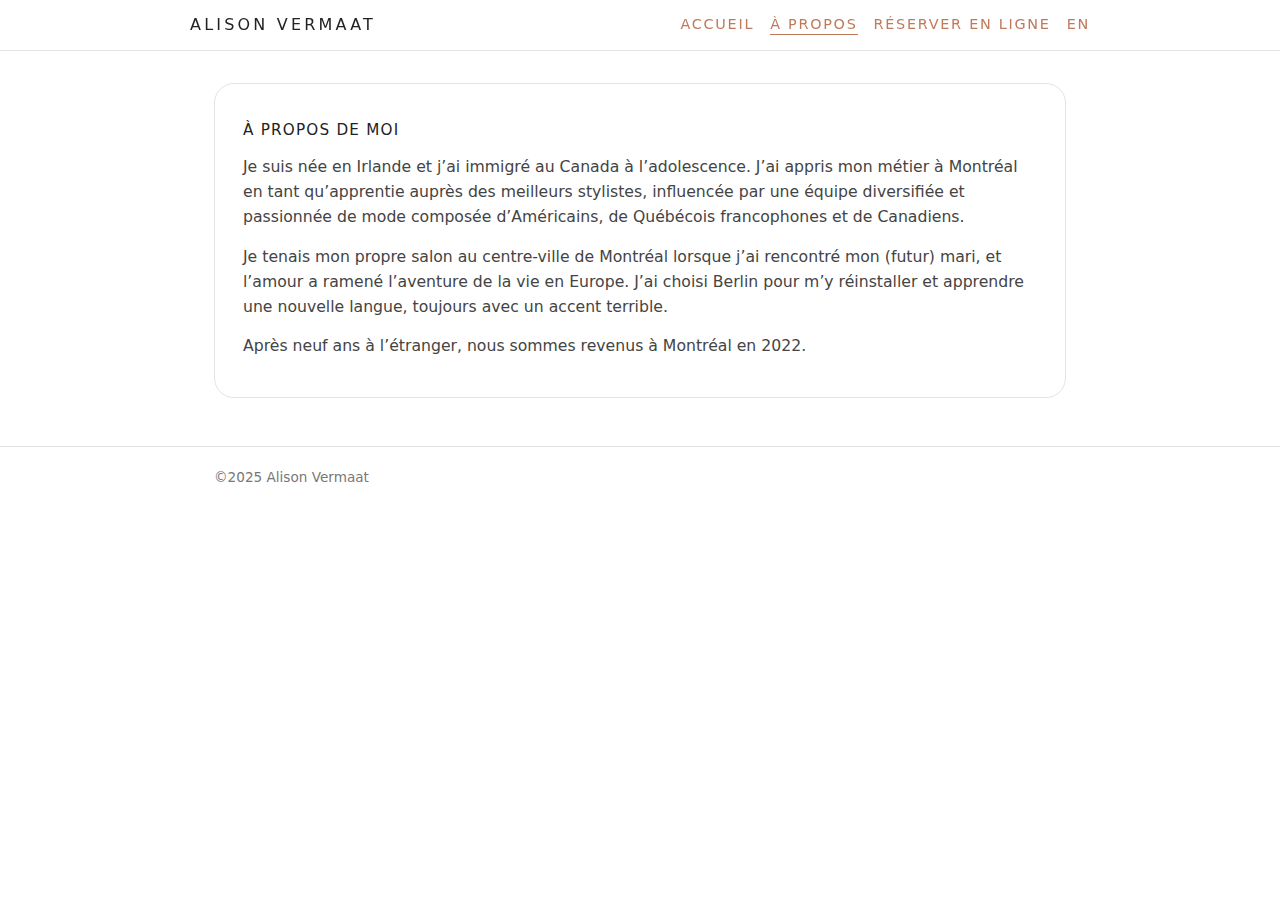
<file: docs/fr/about.html>
<!doctype html>
<html lang="fr">
<head>
  <meta charset="utf-8" />
  <title>À propos – Alison Vermaat</title>

  <!-- Canonical URL -->
  <link rel="canonical" href="https://alisonvermaat.com/fr/about.html" />

  <meta name="viewport" content="width=device-width, initial-scale=1" />
  <meta name="description" content="En savoir plus sur la coiffeuse montréalaise Alison Vermaat, son parcours international et son expérience professionnelle." />

  <!-- Styles -->
  <link rel="stylesheet" href="../assets/styles.css?v=4" />

  <!-- Language Alternate -->
  <link rel="alternate" hreflang="en" href="https://alisonvermaat.com/about.html" />

  <!-- Favicon -->
  <link rel="icon" type="image/png" href="../assets/images/icon_0032.png"/>

  <!-- Open Graph -->
  <meta property="og:title" content="À propos – Alison Vermaat"/>
  <meta property="og:description" content="Découvrez le parcours d’Alison Vermaat, coiffeuse à Montréal, formée au Canada et ayant travaillé en Europe."/>
  <meta property="og:image" content="https://alisonvermaat.com/assets/images/alison-headshot-cropped.png"/>
  <meta property="og:url" content="https://alisonvermaat.com/fr/about.html"/>
  <meta property="og:type" content="profile"/>

  <!-- Twitter -->
  <meta name="twitter:card" content="summary_large_image"/>
  <meta name="twitter:title" content="À propos – Alison Vermaat"/>
  <meta name="twitter:description" content="En savoir plus sur l’expérience et le parcours international d’Alison Vermaat, coiffeuse à Montréal."/>
  <meta name="twitter:image" content="https://alisonvermaat.com/assets/images/alison-headshot-cropped.png"/>

  <!-- Structured Data (Person) -->
  <script type="application/ld+json">
  {
    "@context": "https://schema.org",
    "@type": "Person",
    "name": "Alison Vermaat",
    "jobTitle": "Coiffeuse",
    "gender": "Female",
    "image": "https://alisonvermaat.com/assets/images/alison-headshot-cropped.png",
    "url": "https://alisonvermaat.com/fr/about.html",
    "email": "mailto:alisonvermaat@gmail.com",
    "telephone": "+1-514-242-8471",
    "sameAs": [
      "https://www.instagram.com/alisonvermaat/",
      "https://www.facebook.com/AlisonVermaatHair/"
    ],
    "worksFor": {
      "@type": "Organization",
      "name": "Mekka System",
      "url": "https://mekkasystem.com"
    }
  }
  </script>

</head>
<body>
<header class="site-header">
  <div class="container header-inner">
    <div class="brand">ALISON VERMAAT</div>
    <nav>
      <ul>
        <li><a href="index.html">Accueil</a></li>
        <li><a href="about.html" class="active">À propos</a></li>
        <li>
          <a href="https://book.squareup.com/appointments/a61c18f4-47b8-4120-b213-162e80418e71/location/083S261VAGXM2/services?team_member_id=TMOB4-MGZw8AaShi"
             rel="noopener"
             target="_blank">
             Réserver en ligne
          </a>
        </li>
        <li><a href="../index.html" onclick="document.cookie='lang_pref=en;path=/;max-age=31536000'">EN</a></li>
      </ul>
    </nav>
  </div>
</header>

<main>
  <section>
    <div class="container">
      <div class="card about-body">

        <div lang="fr">
          <h1 class="section-heading">À propos de moi</h1>

          <p>Je suis née en Irlande et j’ai immigré au Canada à l’adolescence. J’ai appris mon métier à Montréal en tant qu’apprentie auprès des meilleurs stylistes, influencée par une équipe diversifiée et passionnée de mode composée d’Américains, de Québécois francophones et de Canadiens.</p>

          <p>Je tenais mon propre salon au centre-ville de Montréal lorsque j’ai rencontré mon (futur) mari, et l’amour a ramené l’aventure de la vie en Europe. J’ai choisi Berlin pour m’y réinstaller et apprendre une nouvelle langue, toujours avec un accent terrible.</p>

          <p>Après neuf ans à l’étranger, nous sommes revenus à Montréal en 2022.</p>
        </div>

      </div>
    </div>
  </section>
</main>

<footer>
  <div class="container footer-inner">
    <div>©2025 Alison Vermaat</div>
  </div>
</footer>
</body>
</html>
</file>
<file: docs/assets/styles.css>
:root {
  --bg: #ffffff;
  --text: #222222;
  --accent: #c07a5b;
  --accent-soft: #f9ede7;
  --border: #e3e3e3;
  --font-sans: system-ui, -apple-system, BlinkMacSystemFont, "Segoe UI", sans-serif;
}

* {
  box-sizing: border-box;
}

body {
  margin: 0;
  font-family: var(--font-sans);
  color: var(--text);
  background: var(--bg);
  line-height: 1.6;
}

a {
  color: var(--accent);
  text-decoration: none;
}

a:hover {
  text-decoration: underline;
}

.container {
  max-width: 900px;
  margin: 0 auto;
  padding: 0 1.5rem;
}

header.site-header {
  border-bottom: 1px solid var(--border);
  background: rgba(255,255,255,0.96);
  backdrop-filter: blur(10px);
  position: sticky;
  top: 0;
  z-index: 10;
}

.header-inner {
  display: flex;
  align-items: center;
  justify-content: space-between;
  padding: 0.75rem 0;
  gap: 1.5rem;
}

.brand {
  font-size: 1rem;
  letter-spacing: 0.2em;
  text-transform: uppercase;
  font-weight: 500;
  white-space: nowrap;
}

nav ul {
  list-style: none;
  display: flex;
  gap: 1rem;
  padding: 0;
  margin: 0;
  font-size: 0.9rem;
  text-transform: uppercase;
  letter-spacing: 0.12em;
}

nav a {
  padding-bottom: 0.1rem;
  border-bottom: 1px solid transparent;
}

nav a.active,
nav a:hover {
  border-color: var(--accent);
}

.hero {
  padding: 3rem 0 2rem;
}

.hero-grid {
  display: grid;
  grid-template-columns: minmax(0, 3fr) minmax(0, 2.5fr);
  gap: 2rem;
  align-items: center;
}

.hero-title {
  font-size: clamp(2rem, 4vw, 2.5rem);
  letter-spacing: 0.25em;
  text-transform: uppercase;
  margin-bottom: 1rem;
}

.hero-subtitle {
  font-size: 1.1rem;
  font-weight: 500;
  margin-bottom: 1rem;
}

.hero-text {
  font-size: 0.98rem;
  color: #555;
  margin-bottom: 1.5rem;
}

.hero-actions {
  display: flex;
  flex-wrap: wrap;
  gap: 0.75rem;
}

.btn {
  display: inline-flex;
  align-items: center;
  justify-content: center;
  padding: 0.6rem 1.2rem;
  border-radius: 999px;
  font-size: 0.9rem;
  text-transform: uppercase;
  letter-spacing: 0.12em;
  border: 1px solid transparent;
  cursor: pointer;
  transition: transform 0.1s ease, box-shadow 0.1s ease, background 0.15s ease;
}

.btn-primary {
  background: var(--accent);
  color: #fff;
  border-color: var(--accent);
  box-shadow: 0 6px 18px rgba(0,0,0,0.12);
}

.btn-primary:hover {
  transform: translateY(-1px);
  box-shadow: 0 10px 26px rgba(0,0,0,0.16);
}

.btn-outline {
  background: transparent;
  color: var(--accent);
  border-color: var(--accent-soft);
  background: var(--accent-soft);
}

.btn-outline:hover {
  border-color: var(--accent);
}

.hero-photo {
  border-radius: 24px;
  overflow: hidden;
  border: 1px solid var(--border);
  background: #f9f9f9;
}

.hero-photo img {
  width: 100%;
  height: auto;
  display: block;
  object-fit: cover;
}

main {
  padding-bottom: 3rem;
}

section {
  padding: 2rem 0 0;
}

h1, h2, h3 {
  font-weight: 500;
  letter-spacing: 0.08em;
  text-transform: uppercase;
  font-size: 0.95rem;
}

.section-heading {
  margin-bottom: 0.75rem;
}

.card {
  border-radius: 20px;
  border: 1px solid var(--border);
  padding: 1.5rem 1.75rem;
  background: #fff;
}

.about-body p {
  margin: 0 0 0.9rem;
  font-size: 0.98rem;
  color: #444;
}

.contact-grid {
  display: grid;
  grid-template-columns: minmax(0, 1.8fr) minmax(0, 1.6fr);
  gap: 1.75rem;
  align-items: flex-start;
}

.contact-item {
  margin-bottom: 0.4rem;
  font-size: 0.96rem;
}

.label {
  font-size: 0.75rem;
  text-transform: uppercase;
  letter-spacing: 0.18em;
  color: #777;
  margin-bottom: 0.25rem;
}

footer {
  border-top: 1px solid var(--border);
  padding: 1.25rem 0 1.75rem;
  font-size: 0.85rem;
  color: #777;
}

footer .footer-inner {
  display: flex;
  flex-wrap: wrap;
  gap: 0.5rem;
  justify-content: space-between;
  align-items: center;
}

.ns-tooltip {
  position: relative;
  cursor: help;
  border-bottom: 1px dotted #666;
}

.ns-tooltip-text {
  visibility: hidden;
  opacity: 0;
  position: absolute;
  left: 0;
  bottom: 120%;
  background: #222;
  color: #fff;
  padding: 10px 12px;
  border-radius: 6px;
  width: 280px;
  font-size: 0.85rem;
  line-height: 1.35;
  transition: opacity 0.25s ease;
  z-index: 200;
  box-shadow: 0 4px 12px rgba(0,0,0,0.25); /* moved here */
}

.ns-tooltip:hover .ns-tooltip-text {
  visibility: visible;
  opacity: 1;
}

@media (max-width: 720px) {
  .header-inner {
    flex-direction: column;
    align-items: center;
    gap: 0.75rem;
  }

  nav ul {
    flex-wrap: wrap;
    justify-content: center;
  }

  .hero {
    padding-top: 2rem;
  }

  .hero-grid {
    grid-template-columns: minmax(0, 1fr);
    row-gap: 1.75rem;
  }

  /* REAL FIX — your markup uses .hero-image on index.html */
  .hero-image {
    max-width: 240px;
    margin: 0 auto;
    border-radius: 24px;
    overflow: hidden;
  }

  .hero-image img {
    width: 100%;
    height: auto;
    max-height: 60vh;
    object-fit: cover;
    display: block;
  }

  .contact-grid {
    grid-template-columns: minmax(0, 1fr);
  }
}
</file>
